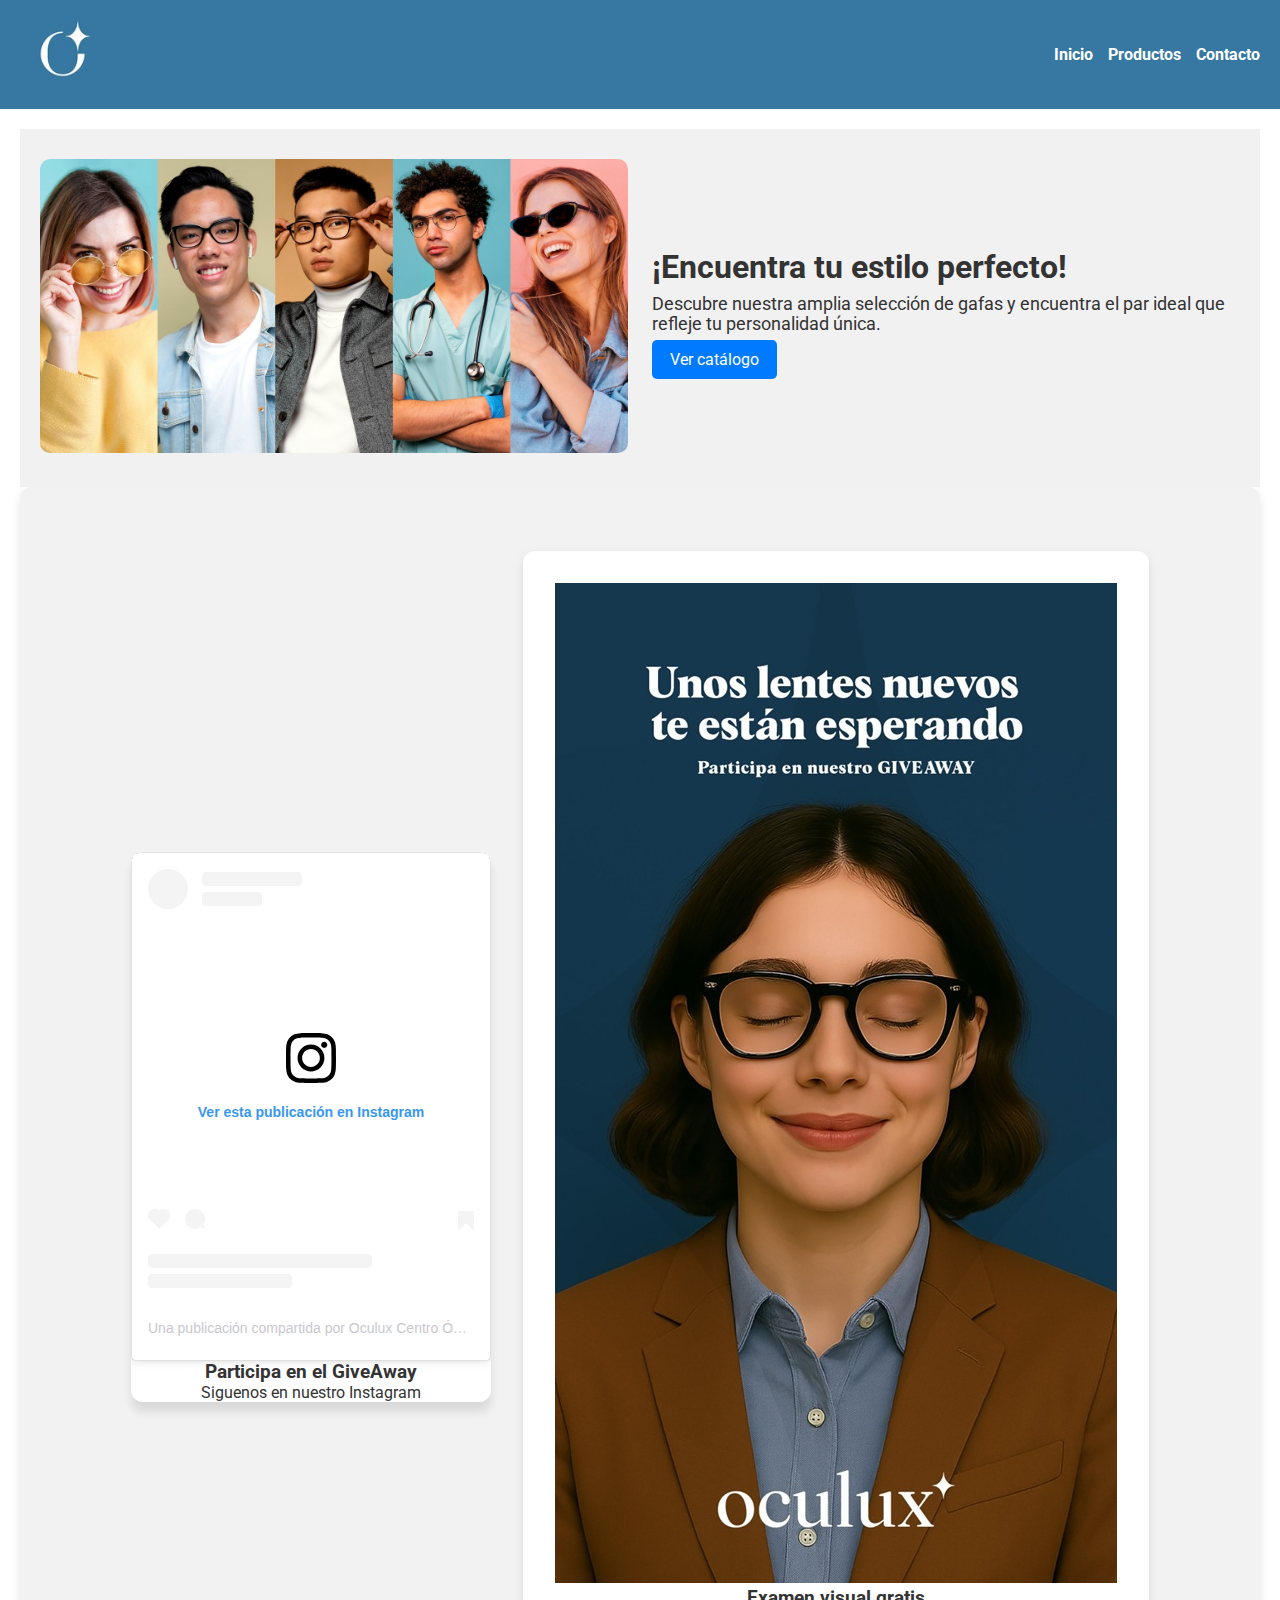
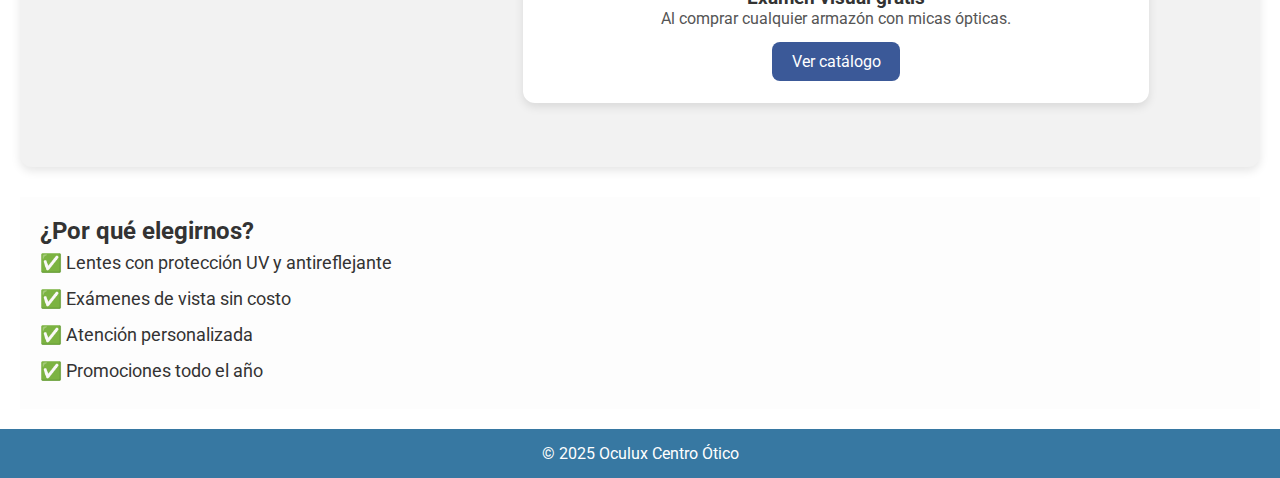
<file: index.html>
<!DOCTYPE html>
<html lang="es">
<head>
    <meta charset="UTF-8">
    <meta name="viewport" content="width=device-width, initial-scale=1.0">
    <link rel="stylesheet" href="Css/style.css">
    <link href="https://fonts.googleapis.com/css2?family=Roboto&display=swap" rel="stylesheet">
    <title>Oculux Centro Óptico</title>
</head>
<body>
    <header>
        <a href="index.html"><img src="Resources/logo.jpeg" alt="Logo Optica" class="logo"></a>
        <nav>
            <ul>
                <li><a href="index.html">Inicio</a></li>
                <li><a href="Templates/productos.html">Productos</a></li>
                <li><a href="Templates/contacto.html">Contacto</a></li>
            </ul>
        </nav>
    </header>
    
    <main>
        <section class="carrusel">
            <div class="slide activo">
                <div class="contenido-slide">
                <div class="imagen-slide">
                    <img src="Resources/Carrusel1.jpg" alt="Lente 1">
                </div>
                <div class="texto-slide">
                    <h2>¡Encuentra tu estilo perfecto!</h2>
                    <p>Descubre nuestra amplia selección de gafas y encuentra el par ideal que refleje tu personalidad única.</p>
                    <a href="Templates/productos.html" class="boton-slide">Ver catálogo</a>
                </div>
                </div>
            </div>

            <div class="slide">
                <div class="contenido-slide">
                <div class="imagen-slide">
                    <img src="Resources/Carrusel2.jpg" alt="Lente 2">
                </div>
                <div class="texto-slide">
                    <h2>Más que una moda, una visión clara</h2>
                    <p>Explora nuestra variedad de armazones y déjanos ayudarte a ver el mundo con nuevos ojos.</p>
                    <a href="Templates/productos.html" class="boton-slide">Ver más</a>
                </div>
                </div>
            </div>

            <div class="slide">
                <div class="contenido-slide">
                <div class="imagen-slide">
                    <img src="Resources/Carrusel3.jpg" alt="Lente 3">
                </div>
                <div class="texto-slide">
                    <h2>Tu visión, nuestra prioridad</h2>
                    <p>Con tecnología de vanguardia y expertos en cuidado ocular, aseguramos que tus ojos reciban la atención que merecen.</p>
                    <a href="Templates/productos.html" class="boton-slide">Aprovechar</a>
                </div>
                </div>
            </div>
        </section>


        <section class="promo-instagram">
            <div class="promo-instagram-contenido">
                <div class="instagram-post">
                    <blockquote class="instagram-media" data-instgrm-permalink="https://www.instagram.com/p/DMLj91aO9IC/?utm_source=ig_embed&amp;utm_campaign=loading" data-instgrm-version="14" style=" background:#FFF; border:0; border-radius:3px; box-shadow:0 0 1px 0 rgba(0,0,0,0.5),0 1px 10px 0 rgba(0,0,0,0.15); margin: 1px; max-width:540px; min-width:326px; padding:0; width:99.375%; width:-webkit-calc(100% - 2px); width:calc(100% - 2px);"><div style="padding:16px;"> <a href="https://www.instagram.com/p/DMLj91aO9IC/?utm_source=ig_embed&amp;utm_campaign=loading" style=" background:#FFFFFF; line-height:0; padding:0 0; text-align:center; text-decoration:none; width:100%;" target="_blank"> <div style=" display: flex; flex-direction: row; align-items: center;"> <div style="background-color: #F4F4F4; border-radius: 50%; flex-grow: 0; height: 40px; margin-right: 14px; width: 40px;"></div> <div style="display: flex; flex-direction: column; flex-grow: 1; justify-content: center;"> <div style=" background-color: #F4F4F4; border-radius: 4px; flex-grow: 0; height: 14px; margin-bottom: 6px; width: 100px;"></div> <div style=" background-color: #F4F4F4; border-radius: 4px; flex-grow: 0; height: 14px; width: 60px;"></div></div></div><div style="padding: 19% 0;"></div> <div style="display:block; height:50px; margin:0 auto 12px; width:50px;"><svg width="50px" height="50px" viewBox="0 0 60 60" version="1.1" xmlns="https://www.w3.org/2000/svg" xmlns:xlink="https://www.w3.org/1999/xlink"><g stroke="none" stroke-width="1" fill="none" fill-rule="evenodd"><g transform="translate(-511.000000, -20.000000)" fill="#000000"><g><path d="M556.869,30.41 C554.814,30.41 553.148,32.076 553.148,34.131 C553.148,36.186 554.814,37.852 556.869,37.852 C558.924,37.852 560.59,36.186 560.59,34.131 C560.59,32.076 558.924,30.41 556.869,30.41 M541,60.657 C535.114,60.657 530.342,55.887 530.342,50 C530.342,44.114 535.114,39.342 541,39.342 C546.887,39.342 551.658,44.114 551.658,50 C551.658,55.887 546.887,60.657 541,60.657 M541,33.886 C532.1,33.886 524.886,41.1 524.886,50 C524.886,58.899 532.1,66.113 541,66.113 C549.9,66.113 557.115,58.899 557.115,50 C557.115,41.1 549.9,33.886 541,33.886 M565.378,62.101 C565.244,65.022 564.756,66.606 564.346,67.663 C563.803,69.06 563.154,70.057 562.106,71.106 C561.058,72.155 560.06,72.803 558.662,73.347 C557.607,73.757 556.021,74.244 553.102,74.378 C549.944,74.521 548.997,74.552 541,74.552 C533.003,74.552 532.056,74.521 528.898,74.378 C525.979,74.244 524.393,73.757 523.338,73.347 C521.94,72.803 520.942,72.155 519.894,71.106 C518.846,70.057 518.197,69.06 517.654,67.663 C517.244,66.606 516.755,65.022 516.623,62.101 C516.479,58.943 516.448,57.996 516.448,50 C516.448,42.003 516.479,41.056 516.623,37.899 C516.755,34.978 517.244,33.391 517.654,32.338 C518.197,30.938 518.846,29.942 519.894,28.894 C520.942,27.846 521.94,27.196 523.338,26.654 C524.393,26.244 525.979,25.756 528.898,25.623 C532.057,25.479 533.004,25.448 541,25.448 C548.997,25.448 549.943,25.479 553.102,25.623 C556.021,25.756 557.607,26.244 558.662,26.654 C560.06,27.196 561.058,27.846 562.106,28.894 C563.154,29.942 563.803,30.938 564.346,32.338 C564.756,33.391 565.244,34.978 565.378,37.899 C565.522,41.056 565.552,42.003 565.552,50 C565.552,57.996 565.522,58.943 565.378,62.101 M570.82,37.631 C570.674,34.438 570.167,32.258 569.425,30.349 C568.659,28.377 567.633,26.702 565.965,25.035 C564.297,23.368 562.623,22.342 560.652,21.575 C558.743,20.834 556.562,20.326 553.369,20.18 C550.169,20.033 549.148,20 541,20 C532.853,20 531.831,20.033 528.631,20.18 C525.438,20.326 523.257,20.834 521.349,21.575 C519.376,22.342 517.703,23.368 516.035,25.035 C514.368,26.702 513.342,28.377 512.574,30.349 C511.834,32.258 511.326,34.438 511.181,37.631 C511.035,40.831 511,41.851 511,50 C511,58.147 511.035,59.17 511.181,62.369 C511.326,65.562 511.834,67.743 512.574,69.651 C513.342,71.625 514.368,73.296 516.035,74.965 C517.703,76.634 519.376,77.658 521.349,78.425 C523.257,79.167 525.438,79.673 528.631,79.82 C531.831,79.965 532.853,80.001 541,80.001 C549.148,80.001 550.169,79.965 553.369,79.82 C556.562,79.673 558.743,79.167 560.652,78.425 C562.623,77.658 564.297,76.634 565.965,74.965 C567.633,73.296 568.659,71.625 569.425,69.651 C570.167,67.743 570.674,65.562 570.82,62.369 C570.966,59.17 571,58.147 571,50 C571,41.851 570.966,40.831 570.82,37.631"></path></g></g></g></svg></div><div style="padding-top: 8px;"> <div style=" color:#3897f0; font-family:Arial,sans-serif; font-size:14px; font-style:normal; font-weight:550; line-height:18px;">Ver esta publicación en Instagram</div></div><div style="padding: 12.5% 0;"></div> <div style="display: flex; flex-direction: row; margin-bottom: 14px; align-items: center;"><div> <div style="background-color: #F4F4F4; border-radius: 50%; height: 12.5px; width: 12.5px; transform: translateX(0px) translateY(7px);"></div> <div style="background-color: #F4F4F4; height: 12.5px; transform: rotate(-45deg) translateX(3px) translateY(1px); width: 12.5px; flex-grow: 0; margin-right: 14px; margin-left: 2px;"></div> <div style="background-color: #F4F4F4; border-radius: 50%; height: 12.5px; width: 12.5px; transform: translateX(9px) translateY(-18px);"></div></div><div style="margin-left: 8px;"> <div style=" background-color: #F4F4F4; border-radius: 50%; flex-grow: 0; height: 20px; width: 20px;"></div> <div style=" width: 0; height: 0; border-top: 2px solid transparent; border-left: 6px solid #f4f4f4; border-bottom: 2px solid transparent; transform: translateX(16px) translateY(-4px) rotate(30deg)"></div></div><div style="margin-left: auto;"> <div style=" width: 0px; border-top: 8px solid #F4F4F4; border-right: 8px solid transparent; transform: translateY(16px);"></div> <div style=" background-color: #F4F4F4; flex-grow: 0; height: 12px; width: 16px; transform: translateY(-4px);"></div> <div style=" width: 0; height: 0; border-top: 8px solid #F4F4F4; border-left: 8px solid transparent; transform: translateY(-4px) translateX(8px);"></div></div></div> <div style="display: flex; flex-direction: column; flex-grow: 1; justify-content: center; margin-bottom: 24px;"> <div style=" background-color: #F4F4F4; border-radius: 4px; flex-grow: 0; height: 14px; margin-bottom: 6px; width: 224px;"></div> <div style=" background-color: #F4F4F4; border-radius: 4px; flex-grow: 0; height: 14px; width: 144px;"></div></div></a><p style=" color:#c9c8cd; font-family:Arial,sans-serif; font-size:14px; line-height:17px; margin-bottom:0; margin-top:8px; overflow:hidden; padding:8px 0 7px; text-align:center; text-overflow:ellipsis; white-space:nowrap;"><a href="https://www.instagram.com/p/DMLj91aO9IC/?utm_source=ig_embed&amp;utm_campaign=loading" style=" color:#c9c8cd; font-family:Arial,sans-serif; font-size:14px; font-style:normal; font-weight:normal; line-height:17px; text-decoration:none;" target="_blank">Una publicación compartida por Oculux Centro Óptico (@oculux_centro_optico)</a></p></div></blockquote>
                    <script async src="//www.instagram.com/embed.js"></script>
                    <h3>Participa en el GiveAway</h3>
                    <p>Siguenos en nuestro Instagram</p>
                </div>
                <div class="promo-info">
                    <img src="Resources/Promo.jpeg" alt="Promo 2">
                    <h3>Examen visual gratis</h3>
                    <p>Al comprar cualquier armazón con micas ópticas.</p>
                    <a href="Templates/productos.html" class="boton-slide">Ver catálogo</a>
                </div>
            </section>

            
        <section class="beneficios">
            <h2>¿Por qué elegirnos?</h2>
            <ul>
                <li>✅ Lentes con protección UV y antireflejante</li>
                <li>✅ Exámenes de vista sin costo</li>
                <li>✅ Atención personalizada</li>
                <li>✅ Promociones todo el año</li>
            </ul>
        </section>
    </main>

    <footer>
        <p>&copy; 2025 Oculux Centro Ótico</p>
    </footer>

    <script src="Js/carrusel.js"></script>
</body>
</html>
</file>
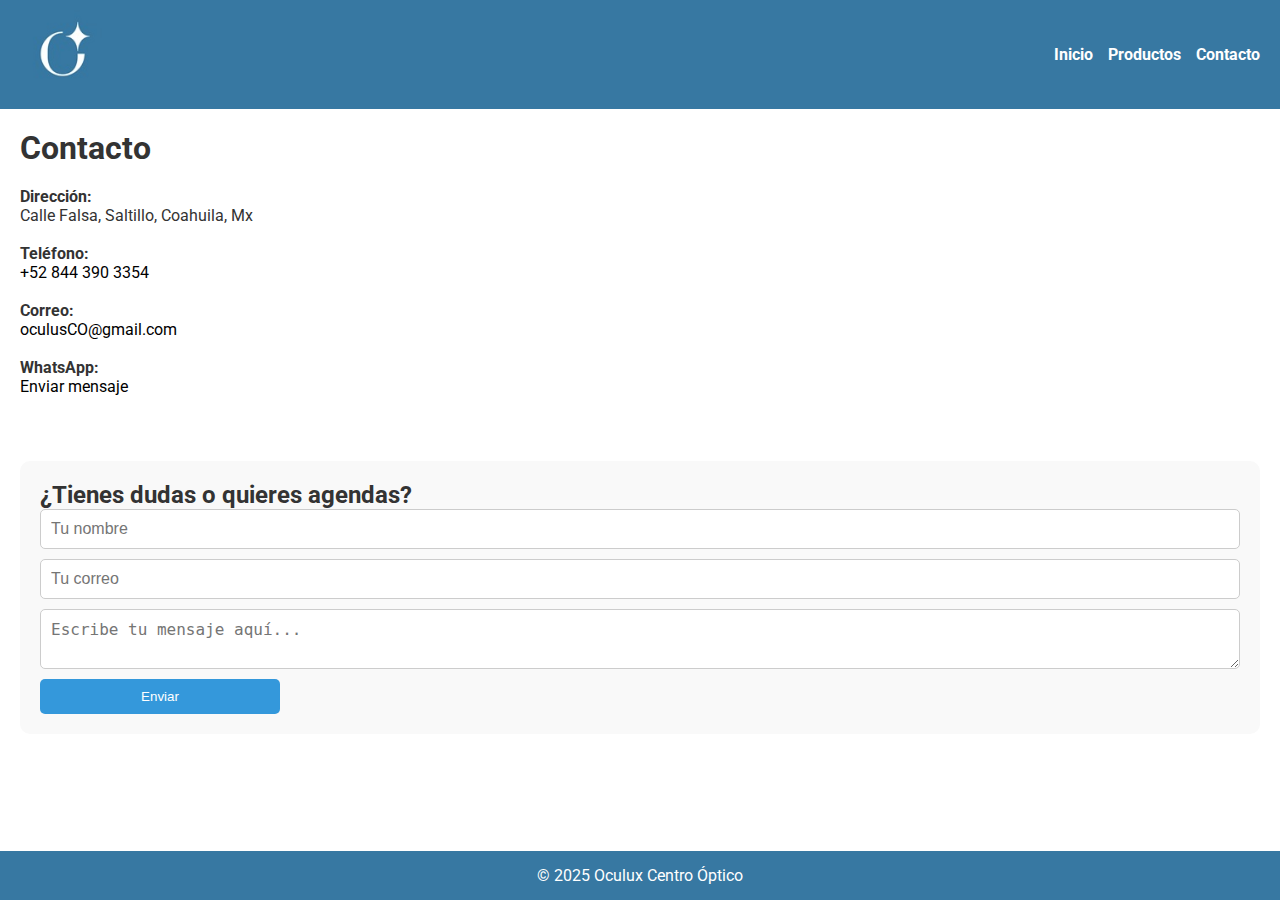
<file: Templates/contacto.html>
<!DOCTYPE html>
<html lang="es">
<head>
    <meta charset="UTF-8">
    <meta name="viewport" content="width=device-width, initial-scale=1.0">
    <link rel="stylesheet" href="../Css/style.css">
    <link href="https://fonts.googleapis.com/css2?family=Roboto&display=swap" rel="stylesheet">

    <title>Contacto | Oculos Centro Óptico</title>
</head>
<body>
    <header>
        <a href="../index.html"><img src="../Resources/logo.jpeg" alt="Logo Optica" class="logo"></a>
        <nav>
            <ul>
                <li><a href="../index.html">Inicio</a></li>
                <li><a href="Templates/productos.html">Productos</a></li>
                <li><a href="Templates/contacto.html">Contacto</a></li>
            </ul>
        </nav>
    </header>

    <main>
        <h1>Contacto</h1>
        <section class="contacto-info">
            <div class="info">
                <p><strong>Dirección: </strong><br>Calle Falsa, Saltillo, Coahuila, Mx</p><br>
                <p><strong>Teléfono: </strong> <br>
                    <a href="tel:+528443903354" style="color: #000; text-decoration: none;">+52 844 390 3354</a></p><br>
                <p><strong>Correo: </strong><br>
                    <a href="mailto:oculuxCO@gmail.com?subject=Oculux%20Centro%20Óptico" style="color: #000; text-decoration: none;">oculusCO@gmail.com</a></p><br>
                <p><strong>WhatsApp:</strong> <br><a href="https://wa.me/528443903354" target="_blank" style="color: #000; text-decoration: none;">Enviar mensaje</a></p><br>
            </div>

            <div class="mapa">
                <iframe src="https://www.google.com/maps/embed?pb=!1m14!1m12!1m3!1d2337.159782024235!2d-100.97756340357518!3d25.39165092042666!2m3!1f0!2f0!3f0!3m2!1i1024!2i768!4f13.1!5e0!3m2!1ses!2smx!4v1753810158961!5m2!1ses!2smx" allowfullscreen="" loading="lazy" referrerpolicy="no-referrer-when-downgrade"
                width="100%" 
                height="250" 
                style="border:0;" 
                allowfullscreen="" 
                loading="lazy">
            </iframe>
            </div>
        </section>

        <section class="formulario-contacto">
            <h2>¿Tienes dudas o quieres agendas?</h2>
            <form id="form-contacto">
                <input type="text" name="nombre" placeholder="Tu nombre" required>
                <input type="email" name="correp" placeholder="Tu correo" required>
                <textarea name="mensaje" placeholder="Escribe tu mensaje aquí..." required></textarea>
                <button type="submit">Enviar</button>
            </form>
            <p id="mensaje-envio" style="display: none; color: green">¡Mensaje enviado con exito!</p>
        </section>
    </main>
    <footer>
        <p>&copy; 2025 Oculux Centro Óptico</p>
    </footer>
    <script src="../Js/app.js"></script>
</body>
</html>
</file>
<file: Css/style.css>
/* ------------------------------
ESTRUCTURA BASE
------------------------------ */
* {
    box-sizing: border-box;
    margin: 0;
    padding: 0;
}

html, body {
    height: 100%;
    font-family: 'Roboto', sans-serif;
    color: #333;
    background-color: #ffffff;
}

body {
    display: flex;
    flex-direction: column;
    min-height: 100vh;
    overflow-x: hidden;
}

main {
    flex: 1;
    padding: 20px;
}

/* ------------------------------
HEADER Y FOOTER
------------------------------ */
header {
    display: flex;
    justify-content: space-between;
    align-items: center;
    padding: 10px 20px;
    background-color: #3778A2;
    color: white;
}

.logo {
    height: 85px;
    
}

nav ul {
    display: flex;
    gap: 15px;
    list-style: none;
}

nav ul li a {
    text-decoration: none;
    color: white;
    font-weight: bold;
}

nav ul li a:hover {
    text-decoration: underline;
}

footer {
    background-color: #3778A2;
    color: white;
    text-align: center;
    padding: 15px;
    margin-top: auto;
}

/* ------------------------------
CARRUSEL
------------------------------ */
.carrusel {
    position: relative;
    height: auto;
    overflow: hidden;
    background-color: #f1f1f1; /* gris claro */
    padding: 10px 0;
    
}

.slide {
    display: none;
    height: 100%;
}

.slide.activo {
    display: block;
}

.contenido-slide {
    display: flex;
    align-items: center;
    justify-content: center;
    padding: 20px 10px; /* reduce espacio horizontal */
    box-sizing: border-box;
    gap: 1.5rem; /* menor separación entre imagen y texto */
    padding: 20px    ;
}

.imagen-slide {
    flex: 1;
}

.imagen-slide img {
    width: 100%;
    height: 100%;
    object-fit: cover;
    border-radius: 10px;
}

.texto-slide {
    flex: 1;
    color: #333;
    text-align: left;
}

.texto-slide h2 {
    font-size: 2rem;
    margin-bottom: 0.5rem;
}

.texto-slide p {
    font-size: 1.1rem;
    margin-bottom: 1rem;
}

.boton-slide {
    background-color: #007bff;
    color: white;
    padding: 10px 18px;
    border-radius: 5px;
    text-decoration: none;
    transition: background-color 0.3s;
}

.boton-slide:hover {
    background-color: #0056b3;
}

/* ------------------------------
SECCIONES INDEX
------------------------------ */
.bienvenida {
    text-align: center;
    padding: 30px 15px;
    background-color: #e8f4fd;
}

.btn-principal {
    background-color: #007bff;
    padding: 10px 20px;
    color: white;
    text-decoration: none;
    border-radius: 5px;
    display: inline-block;
    margin-top: 15px;
}

.beneficios {
    padding: 20px;
    background-color: #fdfdfd;
    margin-top: 30px;
}

.beneficios ul {
    list-style: none;
}

.beneficios li {
    padding: 8px 0;
    font-size: 1.1rem;
}

/* ------------------------------
CATÁLOGO (PRODUCTOS)
------------------------------ */
.grid-catalogo {
    display: grid;
    grid-template-columns: repeat(auto-fit, minmax(250px, 1fr));
    gap: 20px;
    max-width: 1200px;
    margin: 0 auto;
    padding: 0 15px;
}

.card-producto {
    background-color: #fafafa;
    padding: 15px;
    border-radius: 10px;
    text-align: center;
    border: 1px solid #ccc;
    box-shadow: 2px 2px 5px rgba(0,0,0,0.1);
}

.card-producto img {
    width: 100%;
    max-height: 200px;
    object-fit: contain;
    border-radius: 8px;
}

.card-producto h3 {
    margin: 10px 0 5px;
}

.card-producto button {
    margin-top: 10px;
    padding: 8px 16px;
    background-color: #27ae60;
    color: white;
    border: none;
    border-radius: 5px;
    cursor: pointer;
}

.card-producto button:hover {
    background-color: #219150;
}



/* ------------------------------
CONTACTO
------------------------------ */
.contacto-info {
    display: flex;
    flex-direction: column;
    gap: 20px;
    margin: 20px 0;
}

@media (min-width: 768px) {
    .contacto-info {
        flex-direction: row;
        justify-content: space-between;
    }
    .info, .mapa {
        width: 48%;
    }
    .formulario-contacto button{
        width: 1%;
    }
}

.formulario-contacto {
    background-color: #f9f9f9;
    padding: 20px;
    border-radius: 10px;
}

.formulario-contacto form {
    display: flex;
    flex-direction: column;
    gap: 10px;
}

.formulario-contacto input,
.formulario-contacto textarea {
    padding: 10px;
    font-size: 1rem;
    border: 1px solid #ccc;
    border-radius: 5px;
}

.formulario-contacto button {
    background-color: #3498db;
    color: white;
    padding: 10px;
    border: none;
    border-radius: 5px;
    cursor: pointer;
    width: 20%;
}

.formulario-contacto button:hover {
    background-color: #2980b9;
}


/* ------------------------------
RESPONSIVE SLIDE
------------------------------ */
@media (max-width: 768px) {
    .contenido-slide {
        flex-direction: column;
        text-align: center;
        height: auto;
    }

    .texto-slide {
        text-align: center;
    }

    .imagen-slide img {
        height: 200px;
    }
}

.filtros-container {
    /* Estas 3 propiedades alinean el contenedor con el grid de productos */
    max-width: 1200px;
    margin: 0 auto 20px; /* Centra el contenedor y le da margen inferior */
    padding: 0 15px;

    /* Estas 3 propiedades posicionan los filtros */
    display: flex;
    justify-content: flex-end; /* Alinea los elementos hijos (filtros) a la derecha */
    gap: 20px;                 /* Crea un espacio entre los dos filtros */
    text-align: center;
}
/* Media query para pantallas pequeñas */
@media (max-width: 768px) {
    .filtros-container {
        text-align: center;    /* Los centra en lugar de alinearlos a la derecha */
        justify-content: center;
    }
}

.title {
    text-align: center;
    font-size: 2rem;
    margin-bottom: 20px;
}

/*//Promociones* index.hmtl//*/
.promo-instagram {
    padding: 3rem 1rem;
    background-color: #f2f2f2;
    border-radius: 12px;
    box-shadow: 0 4px 10px rgba(0, 0, 0, 0.1);
    text-align: center;
}

.promo-instagram-contenido {    
    display: flex;  
    flex-wrap: wrap;  
    align-items: center;  
    justify-content: center;  
    gap: 2rem;    
    max-width: 1200px;  
    margin: 0 auto;   
    padding: 1rem;
    
}

.instagram-post {
    width: 100%;
    max-width: 360px;
    overflow: hidden;
    background-color: white;
    border-radius: 12px;
    box-shadow: 0 10px 10px rgba(0, 0, 0, 0.1);
}

.promo-info {

    background-color: #fff;
    padding: 2rem;
    border-radius: 12px;
    box-shadow: 0 4px 10px rgba(0, 0, 0, 0.1);
    text-align: center;
    
}

.promo-info h2 {
    font-size: 1.8rem;
    margin-bottom: 1rem;
    color: #222;
}

.promo-info p {
    font-size: 1rem;
    color: #555;
    margin-bottom: 1.5rem;
}
.promo-info .boton-slide {
    padding: 0.6rem 1.2rem;
    background-color: #3b5998;
    color: white;
    text-decoration: none;
    border-radius: 8px;
    transition: background-color 0.3s ease;
}

.promo-info .boton-slide:hover {
    background-color: #2d4373;
}

/* Responsive */
@media (max-width: 768px) {
    .promo-instagram-contenido {
    flex-direction: column;
    align-items: center;
    }

    .instagram-post,
    .promo-info {
        max-width: 100%;

    }
}
</file>
